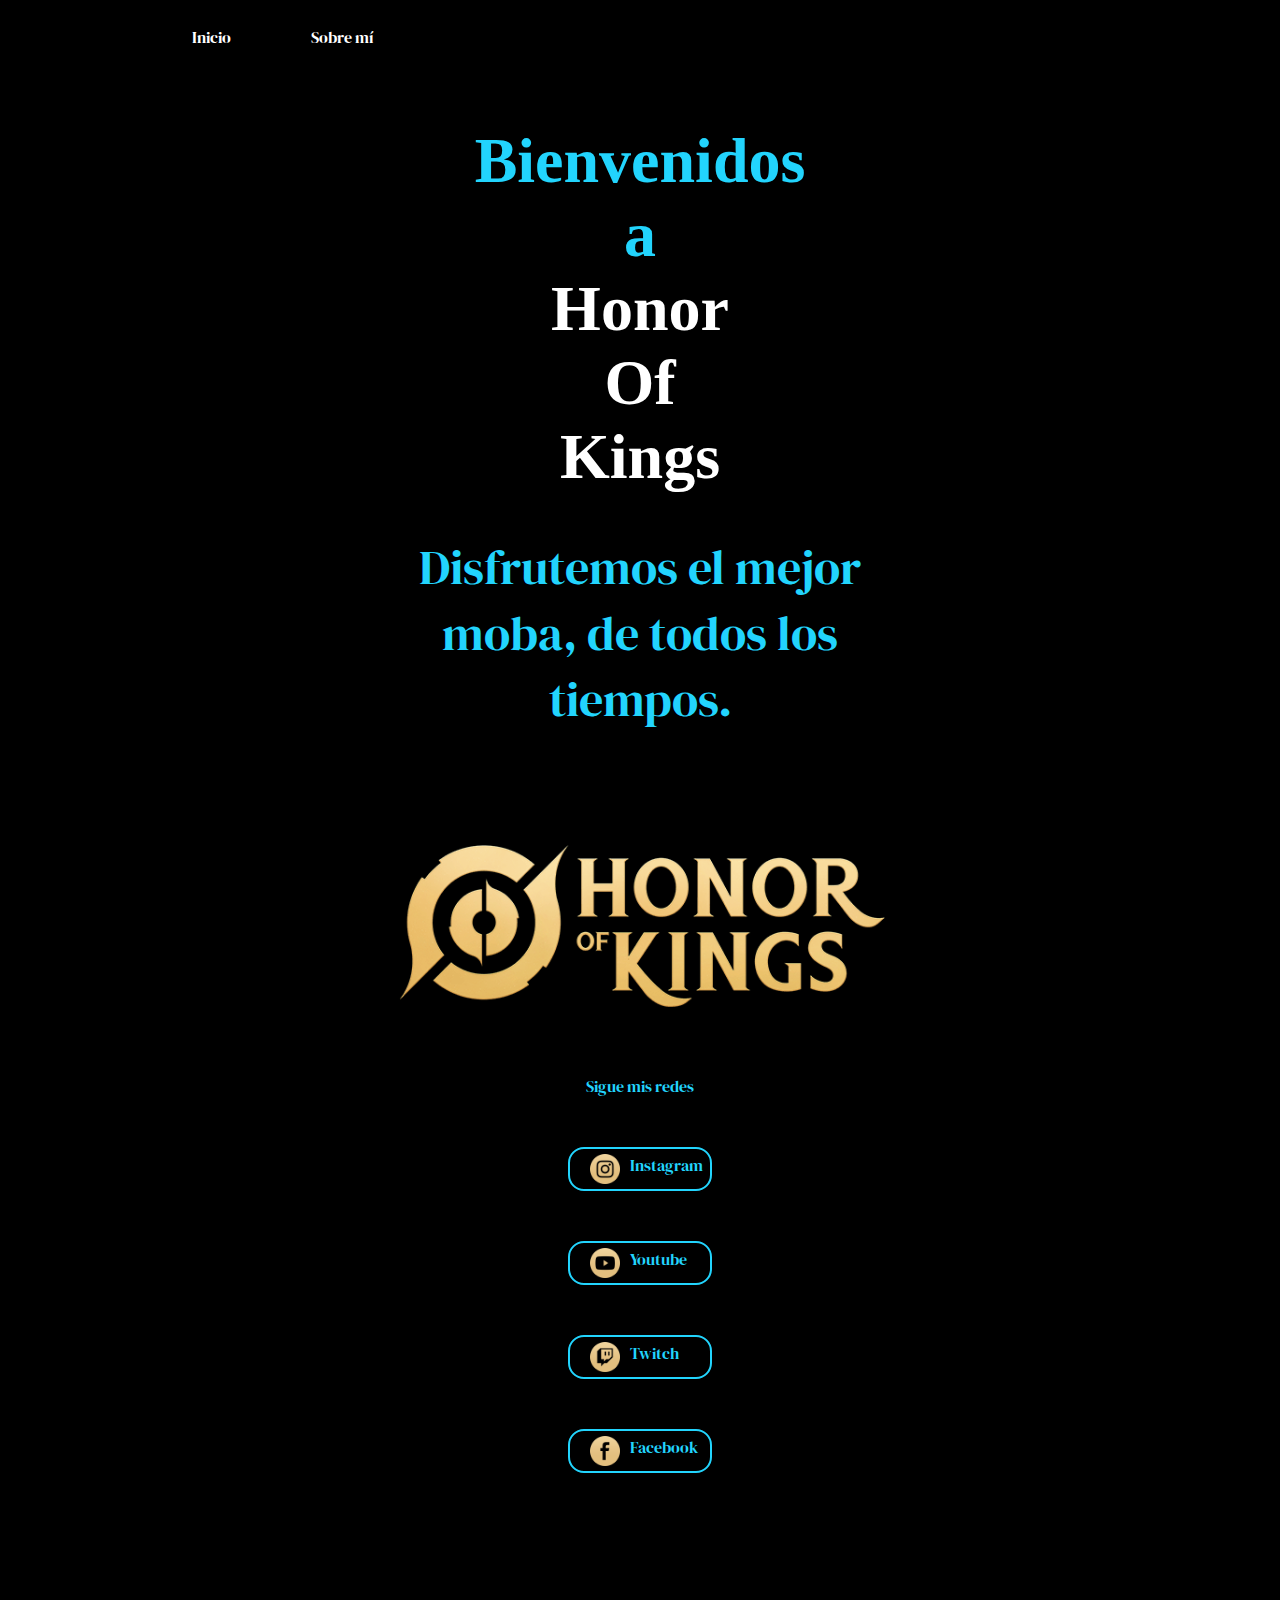
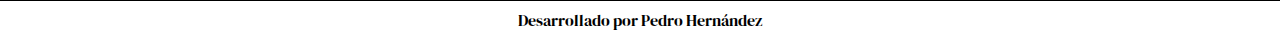
<file: index.html>
<!DOCTYPE html>
<html lang="es-mx">
<head>
    <meta charset="UTF-8">
    <meta name="viewport" content="width=device-width, initial-scale=1.0">
    <title >PORTAFOLIO</title>
    <link rel="stylesheet"  href="style.css">
    <link rel="shotcut icon" href="./assets/mf_icon.ico">
</head>
<body>
    <header class="header">
        <nav class="header__menu">
            <a class="header__menu__link" href="index.html">Inicio</a>
            <a class="header__menu__link" href="about.html">Sobre mí</a>
        </nav>
    </header>

    <main class="presentacion">
        <section class="presentacion__contenido"> 
           <h1 class="presentacion__contenido__titulo">Bienvenidos <br>a
            <strong class="titulo-destaque"><br>Honor<br>Of<br>Kings<br></strong></h1>
            <p class="presentacion__contenido__texto">Disfrutemos el mejor moba, 
                de todos los tiempos.
            </p>
              <img class="presentacion__imagen" src="./assets/logo.png" alt="Imagen de Honor of King">
             <div class="presentacion__enlaces">
                <h2 class="presentacion__enlaces__subtitulos">Sigue mis redes</h2>
                    <a class="presentacion__enlaces__link" href="http://instagram.com/">
                    <img src="./assets/instagram_g.png" alt="" width="30" height="30">
                    Instagram</a>
                    <a class="presentacion__enlaces__link" href="https://www.youtube.com/">
                    <img src="./assets/youtube_g.png" alt=""width="30" height="30">
                    Youtube</a>
                    <a class="presentacion__enlaces__link" href="http://twitch.tv/">
                    <img src="./assets/twitch_g.png" alt="" width="30" height="30">
                    Twitch</a>
                    <a class="presentacion__enlaces__link" href="http://facebook.com/">
                    <img src="./assets/facebook_g.png" alt="" width="30" height="30">
                    Facebook</a>
             </div>
        </section>
        
    </main>
    <footer class="Pie__de__pagina__final">
        <p>Desarrollado por Pedro Hernández</p>
    </footer> 
</body>
</html>
</file>
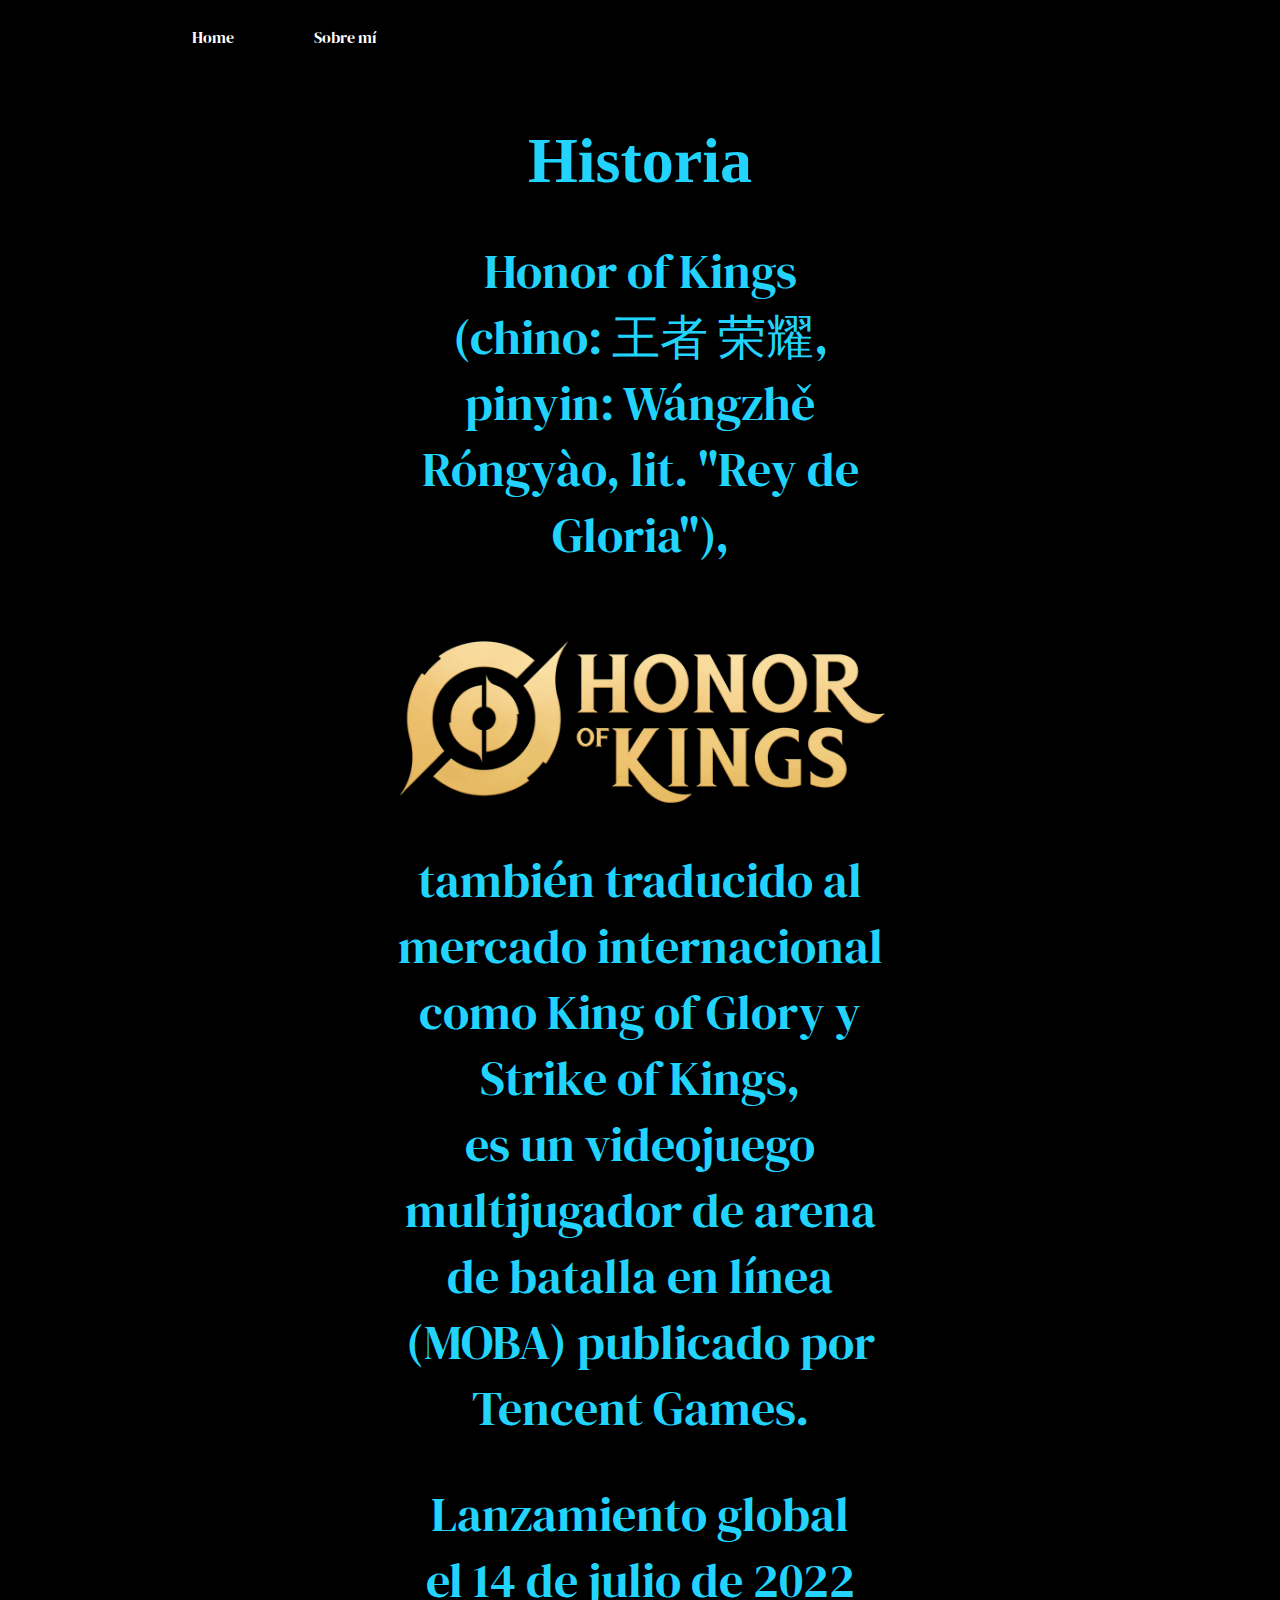
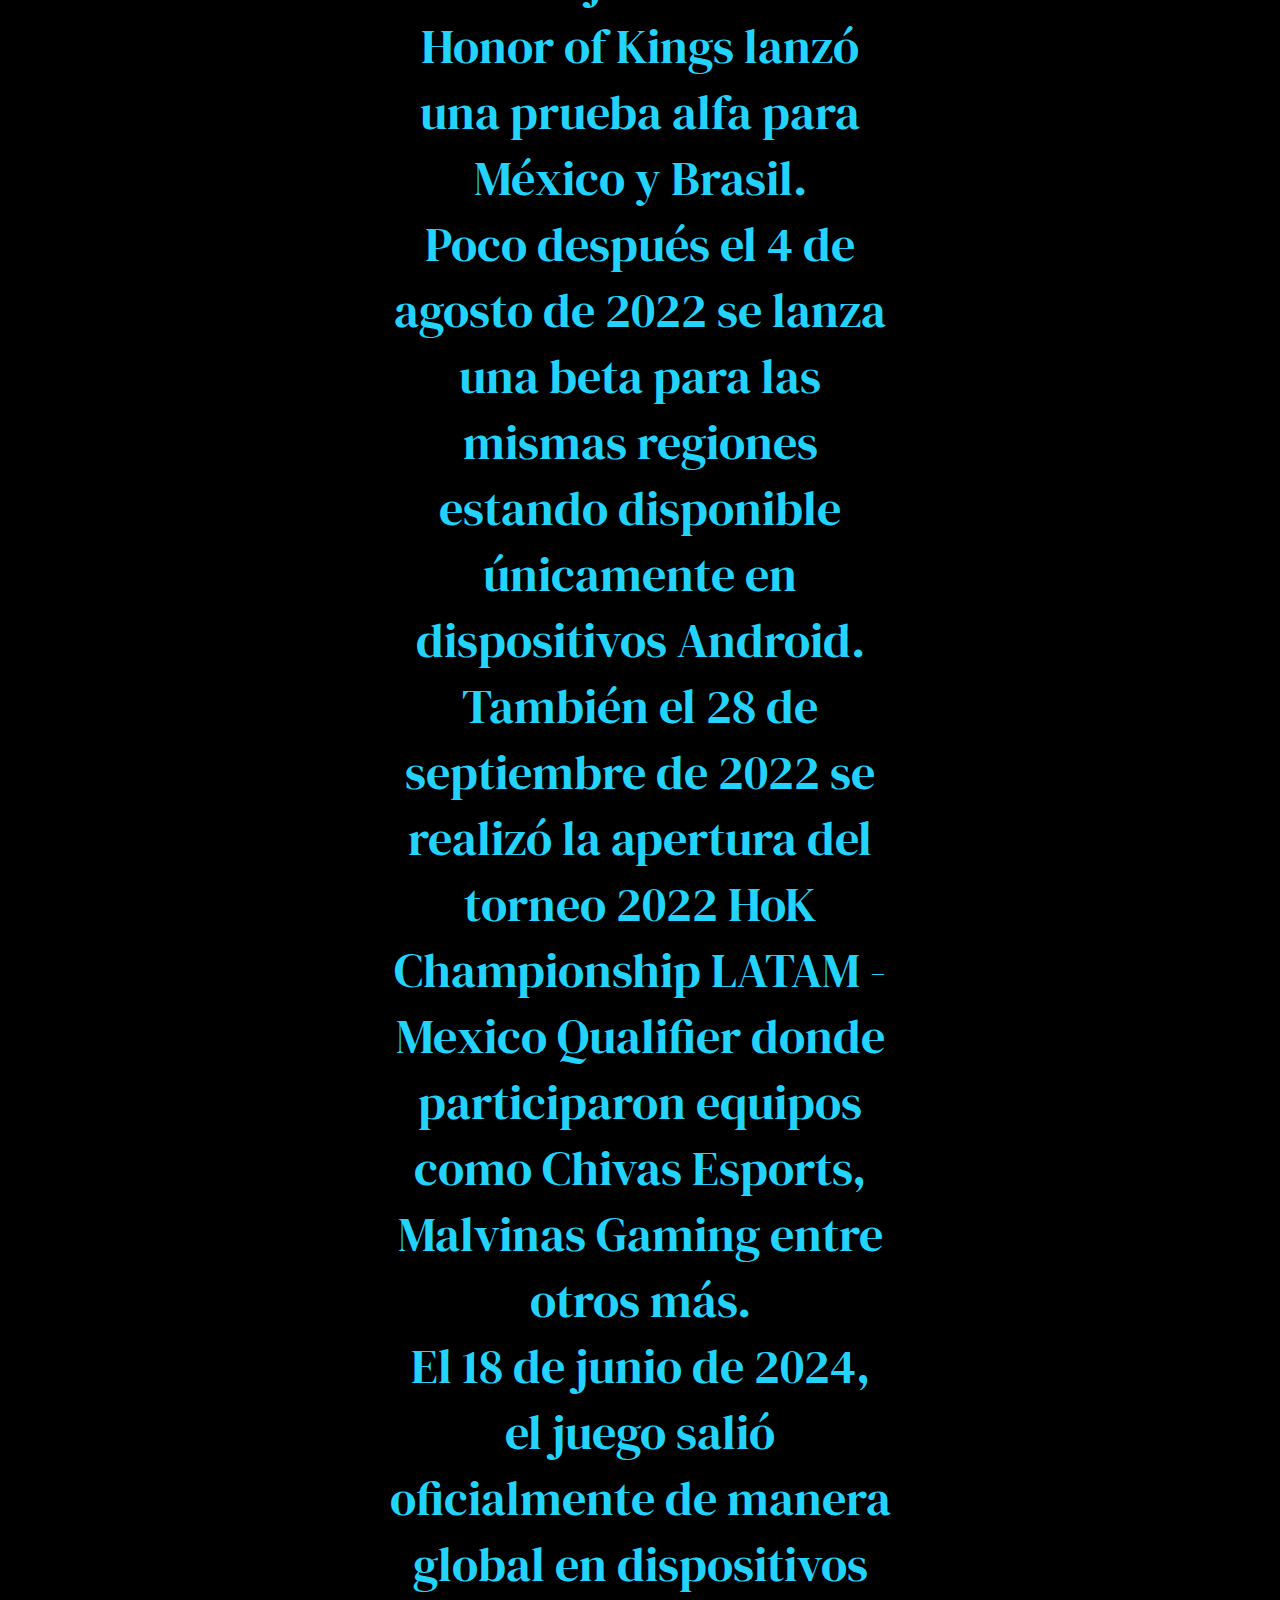
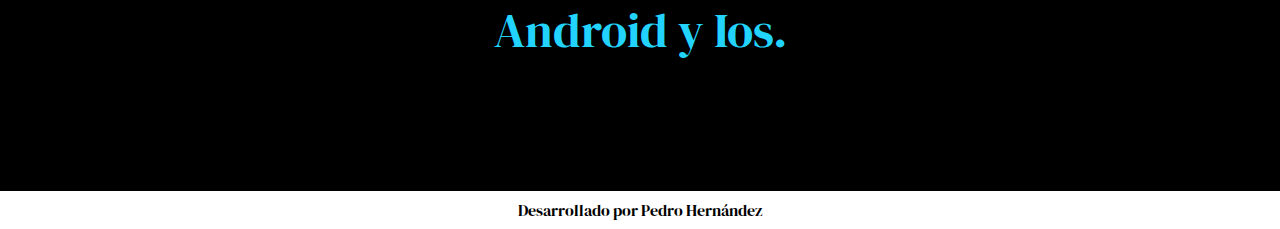
<file: about.html>
<!DOCTYPE html>
<html lang="es-mx">
<head>
    <meta charset="UTF-8">
    <meta name="viewport" content="width=device-width, initial-scale=1.0">
    <title>Sobre mí</title>
    <link rel="stylesheet" href="style.css">
    <link rel="shotcut icon" href="./assets/mf_icon.ico">
</head>
<body>
    <header class="header">
        <nav class="header__menu">
            <a class="header__menu__link" href="index.html">Home</a>
            <a class="header__menu__link" href="about.html">Sobre mí</a>
        </nav>
    </header>
    <main class="presentacion">
        <section class="presentacion__contenido" >
            
            <h1 class="presentacion__contenido__titulo" >Historia</h1>
            <p class="presentacion__contenido__texto" >Honor of Kings <br>(chino: 王者 荣耀, pinyin: Wángzhě Róngyào, lit. "Rey de Gloria"),<br>
                <img class="presentacion__imagen"  src="./assets/logo.png" alt="Imagen de Honor of King">
                también traducido al mercado internacional como King of Glory y Strike of Kings,<br> 
                es un videojuego multijugador de arena de batalla en línea (MOBA) publicado por Tencent Games.</p>
            <p class="presentacion__contenido__texto" >Lanzamiento global<br>
                el 14 de julio de 2022 <br>Honor of Kings lanzó una prueba alfa para México y Brasil.<br> 
                Poco después el 4 de agosto de 2022 se lanza una beta para las mismas regiones estando disponible únicamente en dispositivos Android.<br>
                También el 28 de septiembre de 2022 se realizó la apertura del torneo 2022 HoK Championship LATAM - Mexico 
                Qualifier donde participaron equipos como Chivas Esports, Malvinas Gaming entre otros más.<br> 
                El 18 de junio de 2024,<br> 
                el juego salió oficialmente de manera global en dispositivos Android y Ios.
            </p>
        </section>
    </main>
    <footer class="Pie__de__pagina__final">
        <p>Desarrollado por Pedro Hernández</p>
    </footer> 
</body>
</html>
</file>
<file: style.css>
@import url('https://fonts.googleapis.com/css2?family=DM+Serif+Display:ital@0;1&display=swap'); 
@import url('https://fonts.googleapis.com/css2?family=Black+Ops+One&family=DM+Serif+Display:ital@0;1&display=swap');

:root{
    --color-primario:#000000;
    --color-secundario:#22d4fd;
    --color-terciario:#d8be70;
    --color-hover: #181818 ;

    --color-cuarto: white;

    --fuente-DM: "DM Serif Display", serif;
}

*{
    padding: 0;
    margin: 0;
}

body {
    color: var(--color-secundario);
    height: 100vh;
    box-sizing: border-box;
    background-color: var(--color-primario);
    background-repeat: no-repeat;
    background-position: center;
    background-size: cover;
    background-attachment: fixed;
}

strong {
    color: #22d4fd;
}

.header{
    padding: 2% 0% 0% 15%;
}

.header__menu{
    display: flex;
    gap: 80px;

}

.header__menu__link{
    font-family: var(--fuente-DM);
    font-size: 1rem;
    font-weight: 600px;
    color: var(--color-cuarto);
    text-decoration: none;
    justify-content: space-around;
}

.presentacion{
    display: flex;
    justify-content: space-around;
    align-items: center;
    text-align: center;
    padding-bottom: 10%;
}
.presentacion__contenido{
    width: 40%;
    display: flex;
    flex-direction: column;
    gap: 40px;
    text-align: center;
}

.presentacion__contenido__titulo{
    font-size: 4rem;
    font-family: var(--color-secundario);
    text-align: center;
    align-items: center;
    padding-top: 15%;
}

.titulo-destaque{
    color: #ffffff;
}

.titulo-destaque:hover{
    color:var(--color-terciario);
}

.presentacion__contenido__texto{
    font-size: 3rem;
    font-family: var(--fuente-DM);
    text-align: center;
}

.presentacion__enlaces{
    display: flex;
    justify-content: space-evenly;
    flex-direction: column;
    align-items: center;
    gap: 50px;

}

.presentacion__enlaces__subtitulos{
    font-family: var(--fuente-DM);
    font-size: 1rem;
    font-weight: 400;
    justify-content: space-evenly;
}

.presentacion__enlaces__link{
    width: 100px;
    text-align: center;
    padding: 5px 20px;
    border-radius: 16px;
    font-family: var(--fuente-DM);
    font-size: 1rem;
    font-weight:100px;
    text-decoration: none;
    color: var(--color-secundario);
    border: 2px solid var(--color-secundario);
    display: flex;
    gap: 10px;
}

.presentacion__enlaces__link:hover{
    background-color: var(--color-hover);
}

.presentacion__imagen{
    width: 100%;
}

.Pie__de__pagina__final{
    background-color: white;
    padding: 8px;
    color: var(--color-primario);
    text-align: center;
    font-family: var(--fuente-DM);
    font-size: 1rem;
    font-weight: 200px;
    position:relative;
}

@media (max-width:1023px){
    .header{
        padding: 10%;
    }
    .header__menu{
        justify-content: center;
    }
    .presentacion{
        flex-direction: column;
        padding: 5%;
    }
    .presentacion__contenido{
        width: auto;
    }
}
</file>
